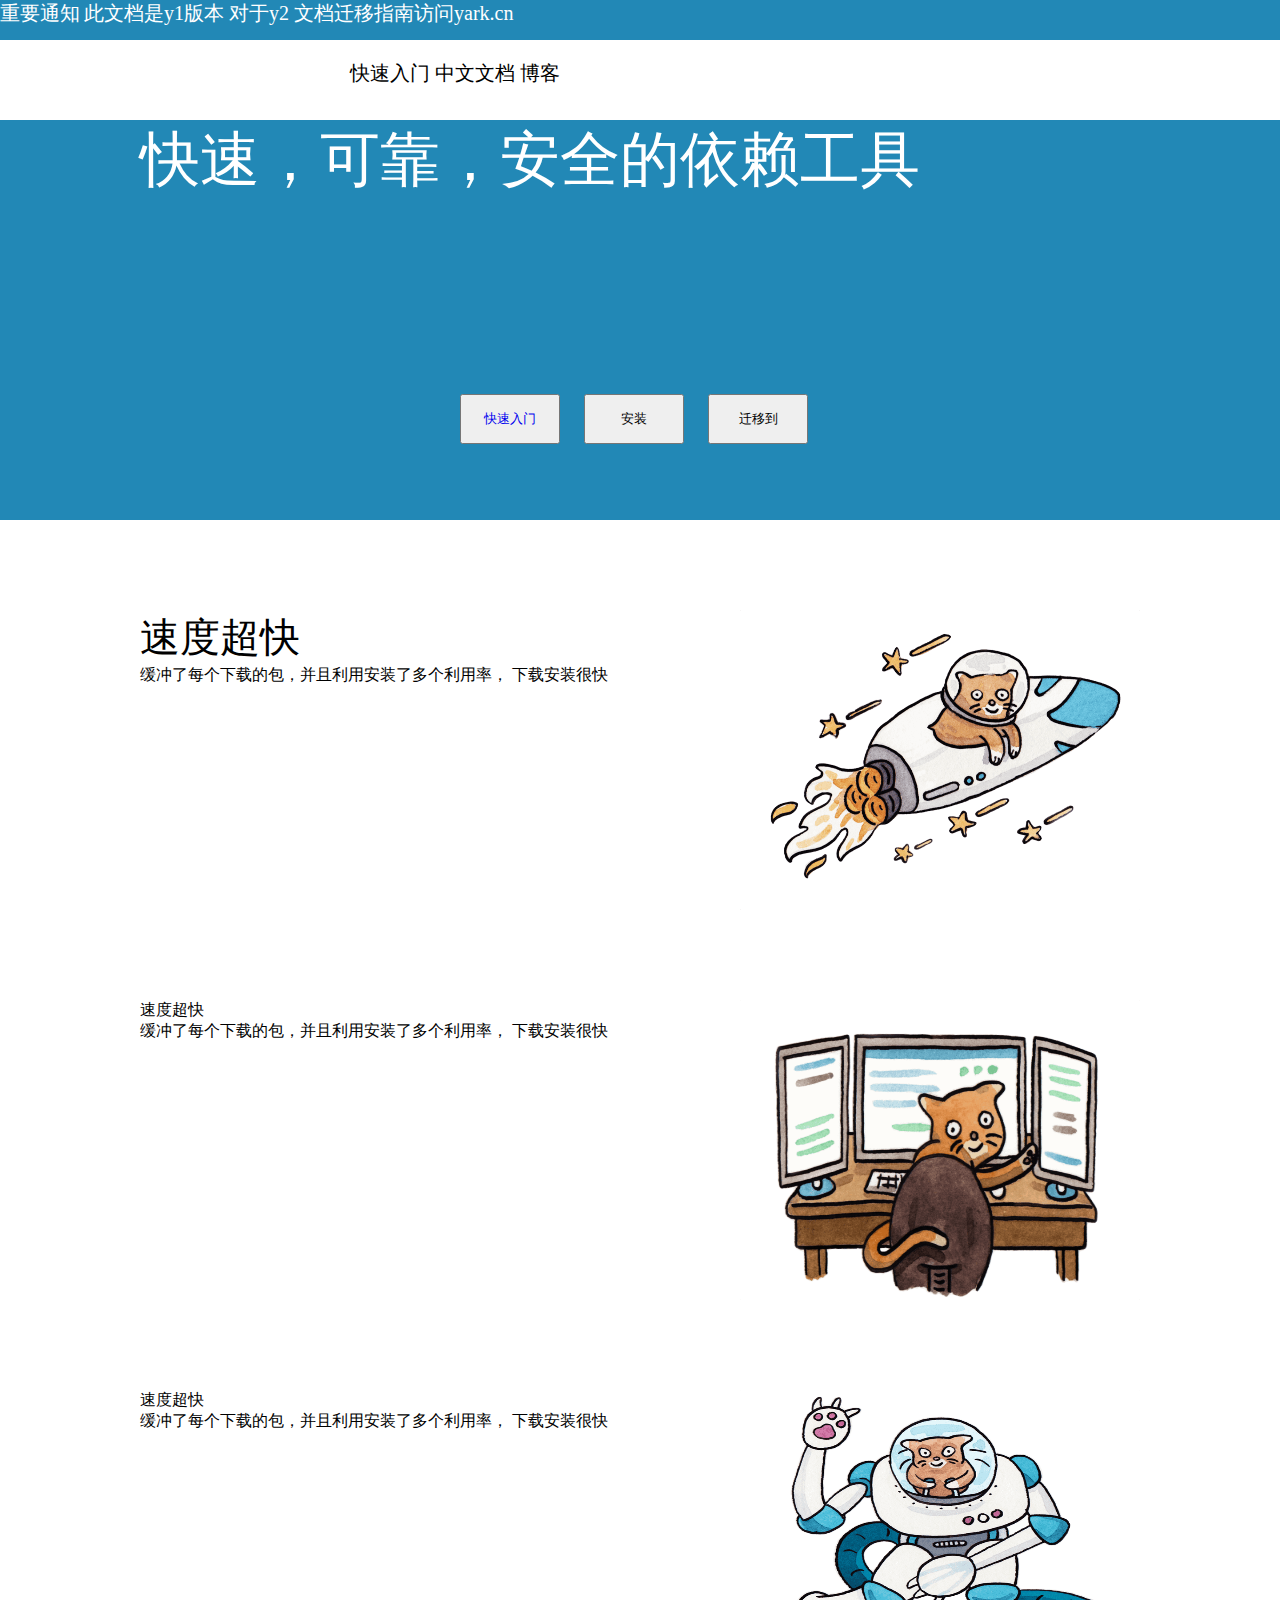
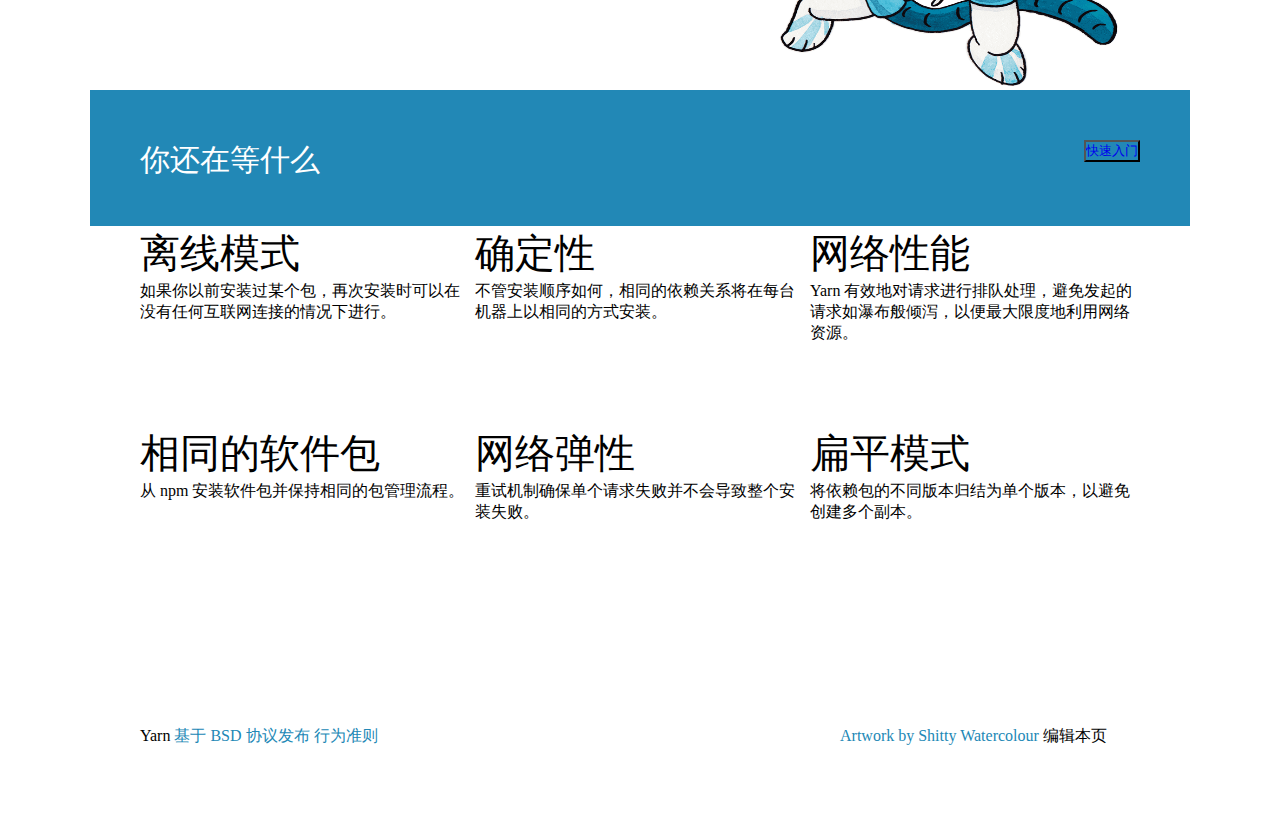
<file: index.html>
<!DOCTYPE html>
<html lang="en">
<head>
    <meta charset="UTF-8">
    <meta name="viewport" content="width=device-width, initial-scale=1.0">
    <title>Document</title>
    <link rel="stylesheet" href="./index.css">
</head>
<body>
    <div class="top">
        <span class="top-wenzi w"><a href="">重要通知</a></span>
        <span class="top-wenzi w"><a href="">此文档是y1版本 对于y2 文档迁移指南访问yark.cn</a></span>

    </div>
    <div class="men">
        <div class="men-leirong w">
            <div class="men-leirong-left w">
                <span><a href="./shuzu.html">快速入门</a></span>
                <span><a href="">中文文档</a></span>
                <span><a href="">博客</a></span>
            </div>
        </div>
    </div>
    <div class="top-three">
        <div class="wenzi w">快速，可靠，安全的依赖工具</div>
        <div class="anniu w">
            <div class="anniu-button w">
            <button><a href="./shuzu.html">快速入门</a></button>
            <button>安装</button>
            <button>迁移到</button></div>
           
            </div>
        </div>
    </div>
    <div class="pic-1 w">
        <div class="pic-wenzi ">
            <p class="one w">速度超快</p>
            <p>缓冲了每个下载的包，并且利用安装了多个利用率，
                下载安装很快
            </p>
        </div>
        <div class="pic-p">
            <img src="./images/1.png" alt="">
        </div>
    </div>
    <div class="pic-1">
        <div class="pic-wenzi">
            <p class="two">速度超快</p>
            <p>缓冲了每个下载的包，并且利用安装了多个利用率，
                下载安装很快
            </p>
        </div>
        <div class="pic-p">
            <img src="./images/2.png" alt="">
        </div>
    </div>
    <div class="pic-1">
        <div class="pic-wenzi">
            <p class="three">速度超快</p>
            <p>缓冲了每个下载的包，并且利用安装了多个利用率，
                下载安装很快
            </p>
        </div>
        <div class="pic-p">
            <img src="./images/3.png" alt="">
        </div>
    </div>
    <div class="hero w">
       <div class="hero-h">
       <div class="hero-h-left">你还在等什么</div>
       <div class="hero-h-right"><button><a href="./shuzu.html">快速入门</a></button></div>
       </div>
    </div>
    <div class="bottom w">
        <div class="bottom-one">
            <div class="bottom-one-left">
                <p class="li">离线模式</p>
                <p>如果你以前安装过某个包，再次安装时可以在没有任何互联网连接的情况下进行。</p>

            </div>
            <div class="bottom-one-center">
                <p class="li">确定性</p>
            <p>不管安装顺序如何，相同的依赖关系将在每台机器上以相同的方式安装。 </p>
            </div>
            
            <div class="bottom-one-right">
                <p class="li">网络性能</p>
                <p>Yarn 有效地对请求进行排队处理，避免发起的请求如瀑布般倾泻，以便最大限度地利用网络资源。</p>
            </div>
        </div>
        <div class="bottom-two">
            <div class="bottom-one-left">
                <p class="li">相同的软件包</p>
                <p>从 npm 安装软件包并保持相同的包管理流程。</p>

            </div>
            <div class="bottom-one-center">
                <p class="li">网络弹性</p>
            <p>重试机制确保单个请求失败并不会导致整个安装失败。 </p>
            </div>
            
            <div class="bottom-one-right">
                <p class="li">扁平模式</p>
                <p>将依赖包的不同版本归结为单个版本，以避免创建多个副本。</p>
            </div>
        </div>



        </div>


    </div>
    <div class="bottom-b">
        <div class="bottom-b-one">
            <div class="bottom-b-wenzi-left">
                <span>Yarn</span>
                <a href="">基于 BSD 协议发布</a>
                <a href="">行为准则</a>

            </div>
            <div class="bottom-b-wenzi-right">
               
                <a href="">Artwork by Shitty Watercolour</a>
                <span>编辑本页</span>
            </div>
        
        </div>
    </div>

    
</body>
</html>
</file>
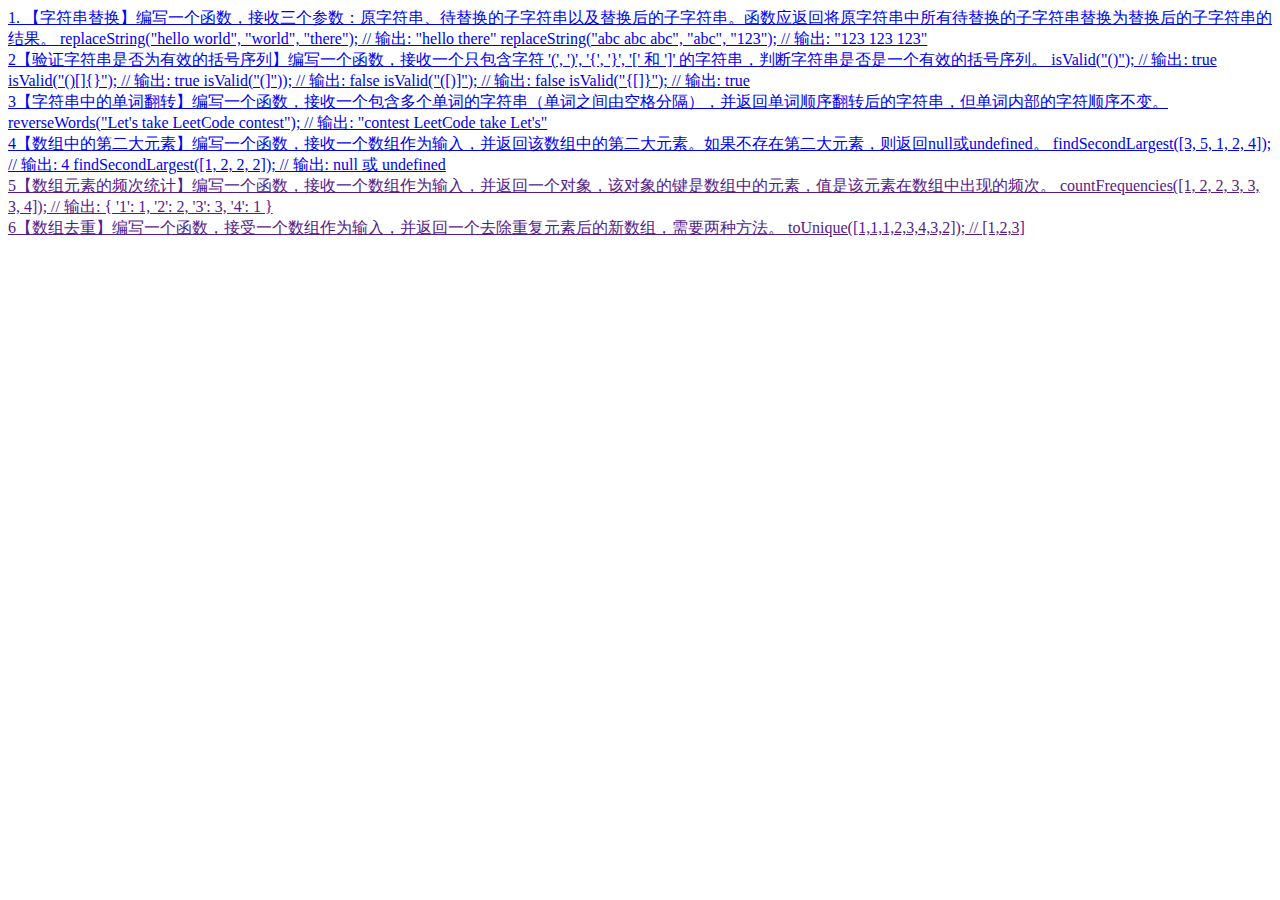
<file: shuzu.html>
<!DOCTYPE html>
<html lang="en">
<head>
    <meta charset="UTF-8">
    <meta name="viewport" content="width=device-width, initial-scale=1.0">
    <title>Document</title>
</head>
<body>
    
</body>
<a href="./1.html">1. 【字符串替换】编写一个函数，接收三个参数：原字符串、待替换的子字符串以及替换后的子字符串。函数应返回将原字符串中所有待替换的子字符串替换为替换后的子字符串的结果。
    replaceString("hello world", "world", "there"); // 输出: "hello there"
    replaceString("abc abc abc", "abc", "123"); // 输出: "123 123 123"</a>
    <br>
    <a href="./2.html">2【验证字符串是否为有效的括号序列】编写一个函数，接收一个只包含字符 '(', ')', '{', '}', '[' 和 ']' 的字符串，判断字符串是否是一个有效的括号序列。
        isValid("()");        // 输出: true
        isValid("()[]{}");    // 输出: true
        isValid("(]"));        // 输出: false
        isValid("([)]");      // 输出: false
        isValid("{[]}");      // 输出: true
        </a>
        <br>
        <a href="./3.html">3【字符串中的单词翻转】编写一个函数，接收一个包含多个单词的字符串（单词之间由空格分隔），并返回单词顺序翻转后的字符串，但单词内部的字符顺序不变。
            reverseWords("Let's take LeetCode contest"); 
            // 输出: "contest LeetCode take Let's"</a>
            <br>
            <a href="./4.html">4【数组中的第二大元素】编写一个函数，接收一个数组作为输入，并返回该数组中的第二大元素。如果不存在第二大元素，则返回null或undefined。
                findSecondLargest([3, 5, 1, 2, 4]); // 输出: 4
                findSecondLargest([1, 2, 2, 2]); // 输出: null 或 undefined </a>
                <br>
                <a href="">5【数组元素的频次统计】编写一个函数，接收一个数组作为输入，并返回一个对象，该对象的键是数组中的元素，值是该元素在数组中出现的频次。
                    countFrequencies([1, 2, 2, 3, 3, 3, 4]); 
                    // 输出: { '1': 1, '2': 2, '3': 3, '4': 1 }</a>
                    <br>
                    <a href="">6【数组去重】编写一个函数，接受一个数组作为输入，并返回一个去除重复元素后的新数组，需要两种方法。
                        toUnique([1,1,1,2,3,4,3,2]); // [1,2,3]
                        </a>

</html>
</file>
<file: index.css>
*{
    margin: 0;
    padding: 0;
}
a {
    text-decoration: none;
}
.w {
    width: 1100px;
    margin: auto;
}
.top {
    /* width: 1710px; */
    height: 40px;
background-color:#2288b6;
}
.top-wenzi a {
    color: white;
    font-size: 20px;
   
}

.men {
    /* width: 1710px; */
    height: 80px;
    /* border: 1px solid black; */
}
.men-leirong {
    width: 1100px;
    height: 80px;
    /* background-color: red; */
    margin-left:  350px; 
    position: relative;


}
.men-leirong-left {
    position: absolute;
    top: 20px;
    left: 0px;
    color: white;
    font-size: 20px;

}
.men-leirong-left span a {
    color: black;

}


.top-three {
    /* width: 1710px; */
    height: 400px;
    /* border: 1px solid black; */
    background-color: #2288b6;
    
}
.wenzi {
    width: 1000px;
    height: 200px;
    /* border: 1px solid black; */
    margin: auto;
    background-color:#2288b6;
    font-size: 60px;
    color: white;
}
.anniu {
    width: 400px;
    height: 198px;
    /* border: 1px solid black; */
    margin: auto;
    display: flex;
}

.anniu-button button {
    width: 100px;
    height: 50px;
    margin-left: 20px;    
}
.pic-1 {
    width: 1000px;
    height: 300px;
    /* border: 1px solid black; */
    margin: auto;
    position: relative;
    

}
.pic-wenzi {
    margin-top: 90px;

}
.pic-p img{
    position: absolute;
    top: 0;
    right: 0;
    width: 400px;
    height: 300px;
   
}
.one {
  font-size: 40px;
}
.hero {
    /* width:1710px; */
    height: 136px;
    background-color: #2288b6;

}
.hero-h {
    width: 1000px;
    height: 136px;
    /* background-color: black; */
    margin: auto;
    position: relative;
}
.hero-h-left {
    position: absolute;
    top: 50px;
    left: 0px;
    color: white;
    font-size: 30px;

}
.hero-h-right button {
    position: absolute;
    top: 50px;
    right: 0px;
    /* border: 1px solid black; */
    background-color: #2288b6;
    color: white;
    

}

.bottom {
    /* width: 1710px; */
    height: 400px;
    margin: auto;
}
.bottom-one {
    width: 1000px;
    height: 200px;

    margin: auto;
    display: flex;
    justify-content: space-between;

}
.bottom-one-left {
    width: 330px;
    height: 100px;
}
.bottom-one-center {
    width: 330px;
    height: 100px;
   
}


.bottom-one-right {
    width: 330px;
    height: 100px;
    
}


.li {
    font-size: 40px;
}
.bottom-two {
    width: 1000px;
    height: 200px;

    margin: auto;
    display: flex;
    justify-content: space-between;

}
.bottom-b {
    /* width: 1710px; */
    height: 200px;

    margin: auto;

}
.bottom-b-one {
    width: 1000px;
    height: 200px;
    margin: auto;
    position: relative;
}
.bottom-b-wenzi-left {
    width: 300px;
    height: 100px;
    position: absolute;
    top: 100px;
    left: 0px;
}
.bottom-b-wenzi-left a {
    color:#2288b6 ;
}
.bottom-b-wenzi-right {
    width: 300px;
    height: 100px;
    position: absolute;
    top: 100px;
    right: 0px;

}
.bottom-b-wenzi-right a {
    color:#2288b6 ;
}
</file>
